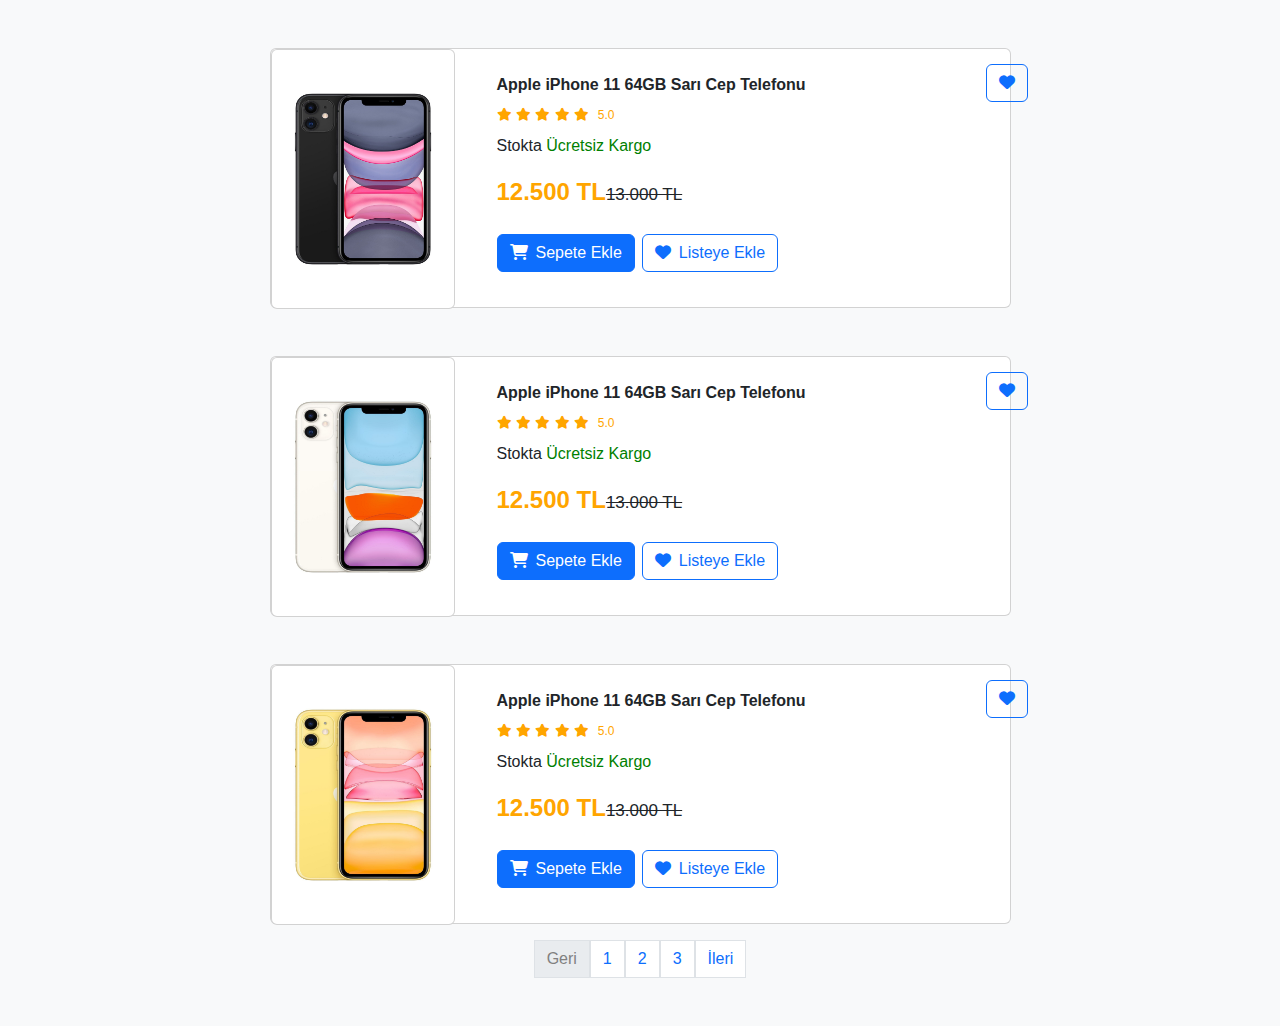
<file: boostrap proje/index.htm>
<!DOCTYPE html>
<html lang="en">
<head>
    <meta charset="UTF-8">
    <meta name="viewport" content="width=device-width, initial-scale=1.0">
    <title>Product-Card</title>

    <link rel="stylesheet" href="https://cdnjs.cloudflare.com/ajax/libs/font-awesome/6.7.2/css/all.min.css">
    <link rel="stylesheet" href="https://fonts.googleapis.com/css2?family=Roboto:wght@400;700&display=swap">


    <link href="https://cdn.jsdelivr.net/npm/bootstrap@5.3.3/dist/css/bootstrap.min.css" rel="stylesheet">
    <script src="https://cdn.jsdelivr.net/npm/bootstrap@5.3.3/dist/js/bootstrap.bundle.min.js"></script>
    <link rel="stylesheet" href="style.css">
</head>
<body class="bg-light" >
    <div class="container pt-5">
        <div class="col">
            <div class="row">
                <div class="card">
                    <div class="row ">
                        <div class="col col-4" id="col-image">
                            <div class="card col-md-4  align-items-center justify-content-center" id="card-image">
                                <a href="" id="image">
                                    <img class="img" src="images/1.jpeg" alt="">
                                </a>
                            </div>
                        </div>
                        <div class="col col-8 ">
                            <div class="card-body col-md-4 " id="card-content">
                              <h6 class="card-text">Apple iPhone 11 64GB Sarı Cep Telefonu</h6>
                              <div class="heart">
                                <a href="" class="btn btn-outline-primary">
                                    <i class="fa-solid fa-heart"></i>
                                </a>
                              </div>
                              <div class="rating">
                                <i class="fa-solid fa-star"></i>
                                <i class="fa-solid fa-star"></i>
                                <i class="fa-solid fa-star"></i>
                                <i class="fa-solid fa-star"></i>
                                <i class="fa-solid fa-star"></i>
                                <span class="p-1">5.0</span>
                               </div>
                               <div class="cargo pt-2">
                                  <p>Stokta <span>Ücretsiz Kargo</span></p>
                               </div>
                               <div class="price d-flex">
                                <p class="discount fs-4">12.500 TL </p>
                                <P class="undiscount">13.000 TL</P>
                               </div>
                               <div class="d-flex pt-2">
                                <a href="" class="btn btn-primary" style="margin-right: 7px;">
                                    <i class="fa-solid fa-cart-shopping" style="padding-right: 8px;"></i>Sepete Ekle
                                </a>
                                <a href="" class="btn btn-outline-primary">
                                    <i class="fa-solid fa-heart" style="padding-right: 8px;"></i>Listeye Ekle
                                </a>
                               </div>
                            </div>
                        </div>
                    </div>
                </div>
            </div>
            <div class="row mt-5">
                <div class="card">
                    <div class="row ">
                        <div class="col col-4" id="col-image">
                            <div class="card col-md-4  align-items-center justify-content-center" id="card-image">
                                <a href="" id="image">
                                    <img class="img" src="images/2.jpeg" alt="">
                                </a>
                            </div>
                        </div>
                        <div class="col col-8 ">
                            <div class="card-body col-md-4 " id="card-content">
                              <h6 class="card-text">Apple iPhone 11 64GB Sarı Cep Telefonu</h6>
                              <div class="heart">
                                <a href="" class="btn btn-outline-primary">
                                    <i class="fa-solid fa-heart"></i>
                                </a>
                              </div>
                              <div class="rating">
                                <i class="fa-solid fa-star"></i>
                                <i class="fa-solid fa-star"></i>
                                <i class="fa-solid fa-star"></i>
                                <i class="fa-solid fa-star"></i>
                                <i class="fa-solid fa-star"></i>
                                <span class="p-1">5.0</span>
                               </div>
                               <div class="cargo pt-2">
                                  <p>Stokta <span>Ücretsiz Kargo</span></p>
                               </div>
                               <div class="price d-flex">
                                <p class="discount fs-4">12.500 TL </p>
                                <P class="undiscount">13.000 TL</P>
                               </div>
                               <div class="d-flex pt-2">
                                <a href="" class="btn btn-primary" style="margin-right: 7px;">
                                    <i class="fa-solid fa-cart-shopping" style="padding-right: 8px;"></i>Sepete Ekle
                                </a>
                                <a href="" class="btn btn-outline-primary">
                                    <i class="fa-solid fa-heart" style="padding-right: 8px;"></i>Listeye Ekle
                                </a>
                               </div>
                            </div>
                        </div>
                    </div>
                </div>
            </div>
            <div class="row mt-5">
                <div class="card">
                    <div class="row ">
                        <div class="col col-4" id="col-image">
                            <div class="card col-md-4  align-items-center justify-content-center" id="card-image">
                                <a href="" id="image">
                                    <img class="img" src="images/3.jpeg" alt="">
                                </a>
                            </div>
                        </div>
                        <div class="col col-8 ">
                            <div class="card-body col-md-4 " id="card-content">
                              <h6 class="card-text">Apple iPhone 11 64GB Sarı Cep Telefonu</h6>
                              <div class="heart">
                                <a href="" class="btn btn-outline-primary">
                                    <i class="fa-solid fa-heart"></i>
                                </a>
                              </div>
                              <div class="rating">
                                <i class="fa-solid fa-star"></i>
                                <i class="fa-solid fa-star"></i>
                                <i class="fa-solid fa-star"></i>
                                <i class="fa-solid fa-star"></i>
                                <i class="fa-solid fa-star"></i>
                                <span class="p-1">5.0</span>
                               </div>
                               <div class="cargo pt-2">
                                  <p>Stokta <span>Ücretsiz Kargo</span></p>
                               </div>
                               <div class="price d-flex">
                                <p class="discount fs-4">12.500 TL </p>
                                <P class="undiscount">13.000 TL</P>
                               </div>
                               <div class="d-flex pt-2">
                                <a href="" class="btn btn-primary" style="margin-right: 7px;">
                                    <i class="fa-solid fa-cart-shopping" style="padding-right: 8px;"></i>Sepete Ekle
                                </a>
                                <a href="" class="btn btn-outline-primary">
                                    <i class="fa-solid fa-heart" style="padding-right: 8px;"></i>Listeye Ekle
                                </a>
                               </div>
                            </div>
                        </div>
                    </div>
                </div>
            </div>
            <nav class="mt-3 mb-5">
                <ul class="pagination justify-content-center ">
                    <li class="back disabled "><a href="" class="page-link">Geri</a></li>
                    <li>
                        <a class="page-link" href="">1</a>
                    </li>
                    <li>
                        <a class="page-link" href="">2</a>
                    </li>
                    <li>
                        <a class="page-link" href="">3</a>
                    </li>
                    <li>
                        <a class="page-link" href="">İleri</a>
                    </li>
                </ul>
                
            </nav>
        </div>
    </div>

</body>
</html>
</file>
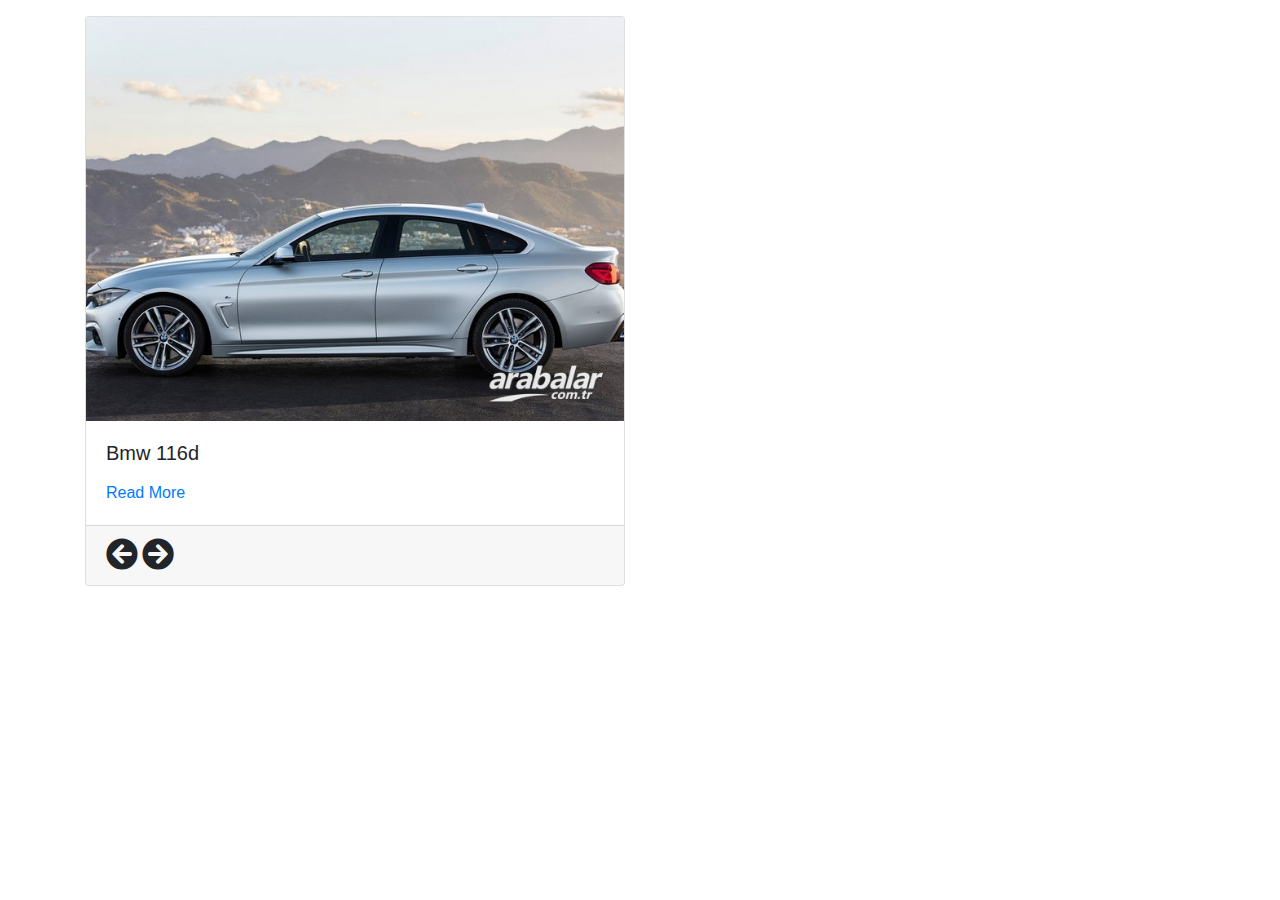
<file: Dom Projesi-Slider/index.html>
<!doctype html>
<html lang="en">
  <head>
    <!-- Required meta tags -->
    <meta charset="utf-8">
    <meta name="viewport" content="width=device-width, initial-scale=1, shrink-to-fit=no">

    <!-- Bootstrap CSS -->
    <link rel="stylesheet" href="https://stackpath.bootstrapcdn.com/bootstrap/4.1.3/css/bootstrap.min.css">
    <link rel="stylesheet" href="https://use.fontawesome.com/releases/v5.2.0/css/all.css">
    <style>
    
    .fas {

      cursor: pointer;
    }
    </style>
    <title>Slider</title>
  </head>
  <body>

    <div class="container mt-3">
        <div class="row">
            <div class="col-md-6">
                <div class="card">
                    <img class="card-img-top" src="img/bmw.jpg" alt="">
                    <div class="card-body">
                        <h5 class="card-title">Bmw 116d</h5>
                        <p class="card-text"></p>
                        <a class="card-link" href="#">Read More</a>
                     </div>
                     <div class="card-footer">
                            <i class="fas fa-arrow-circle-left fa-2x"></i>
                            <i class="fas fa-arrow-circle-right fa-2x"></i>
                     </div>
                </div>

            </div>
        </div>


    </div>


  
    <script src="https://code.jquery.com/jquery-3.3.1.slim.min.js"></script>
    <script src="https://cdnjs.cloudflare.com/ajax/libs/popper.js/1.14.3/umd/popper.min.js"></script>
    <script src="https://stackpath.bootstrapcdn.com/bootstrap/4.1.3/js/bootstrap.min.js"></script>


    <script src="script1.js"></script>
  </body>
</html>
</file>
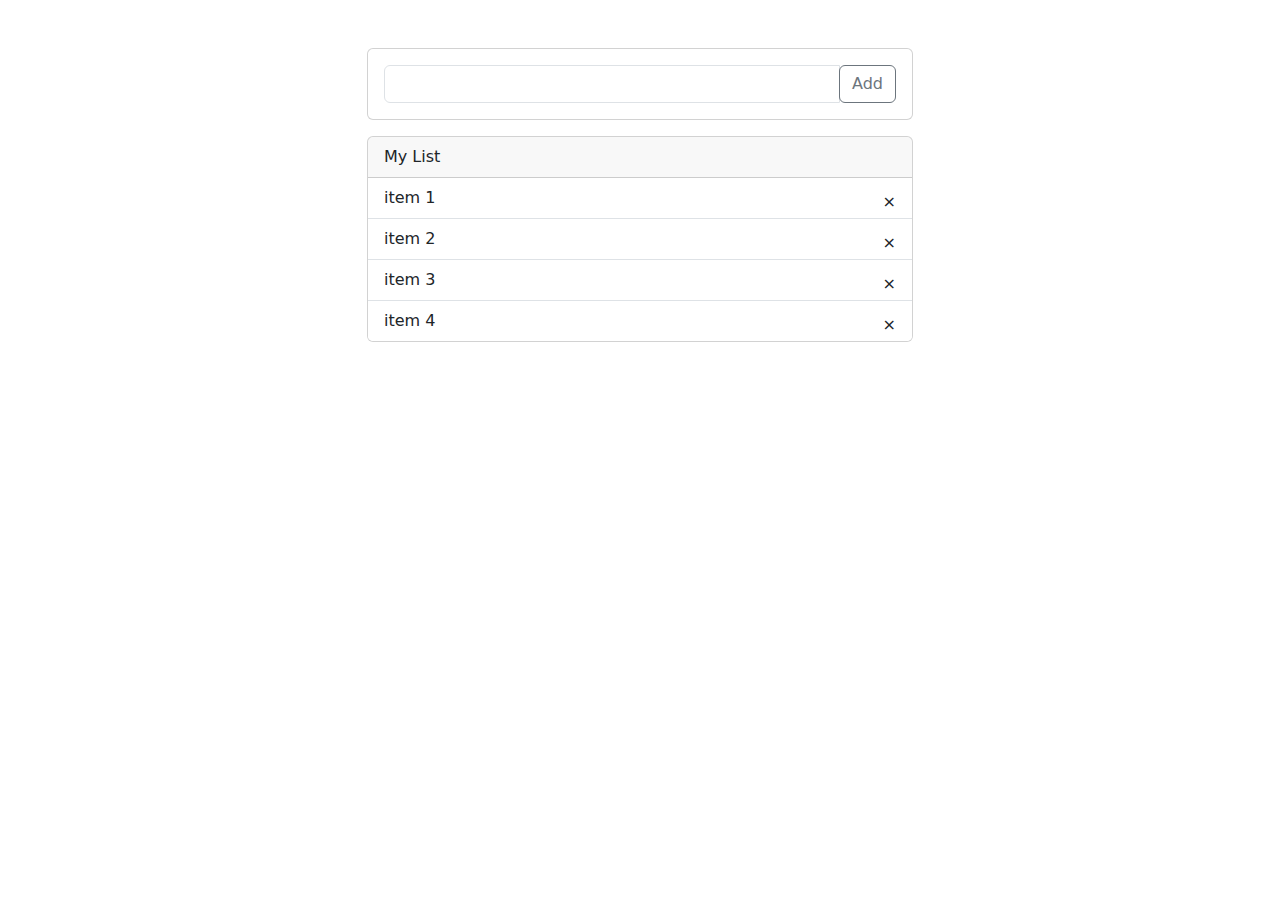
<file: Dom Projesi/index.html>
<!DOCTYPE html>
<html lang="en">
<head>
    <meta charset="UTF-8">
    <title>Todo App</title>
    <link rel="stylesheet" href=https://cdn.jsdelivr.net/npm/bootstrap@5.3.3/dist/css/bootstrap.min.css>
    <link rel="stylesheet" href="style.css">
    
</head>
<body>
    <div class="container">
        <div class="row justify-content-center">
            <div class="col-lg-6 col-md-8 mt-5">
                <div class="card">
                    <div class="card-body">
                        <div class="input-group">
                            <input type="text" id="txtItem"
                            class="form-control" title="title">
                            <div class="input-group-append">
                                <button class="btn btn-outline-secondary"
                                type="button" id="btnCreate">Add</button>
                            </div>
                        </div>
                    </div>
                </div>
                <div class="card mt-3">
                    <div class="card-header">My List
                        <button id="deleteAll" class="btn btn-danger btn-sm d-none"> <!-- d-none(display:none) ile ilk başta Delete All
                                                                                         yazısını görünmez yaptık çoklu seçme olunca görünmesini sağlayacaz-->
                            Delete All
                        </button>
                    </div>
                    <ul id="mylist" class="list-group list-group-flush">
                        
                    </ul>
               </div>
            </div>
        </div>
    </div>


<script src="script.js"></script>

</body>
</html>
</file>
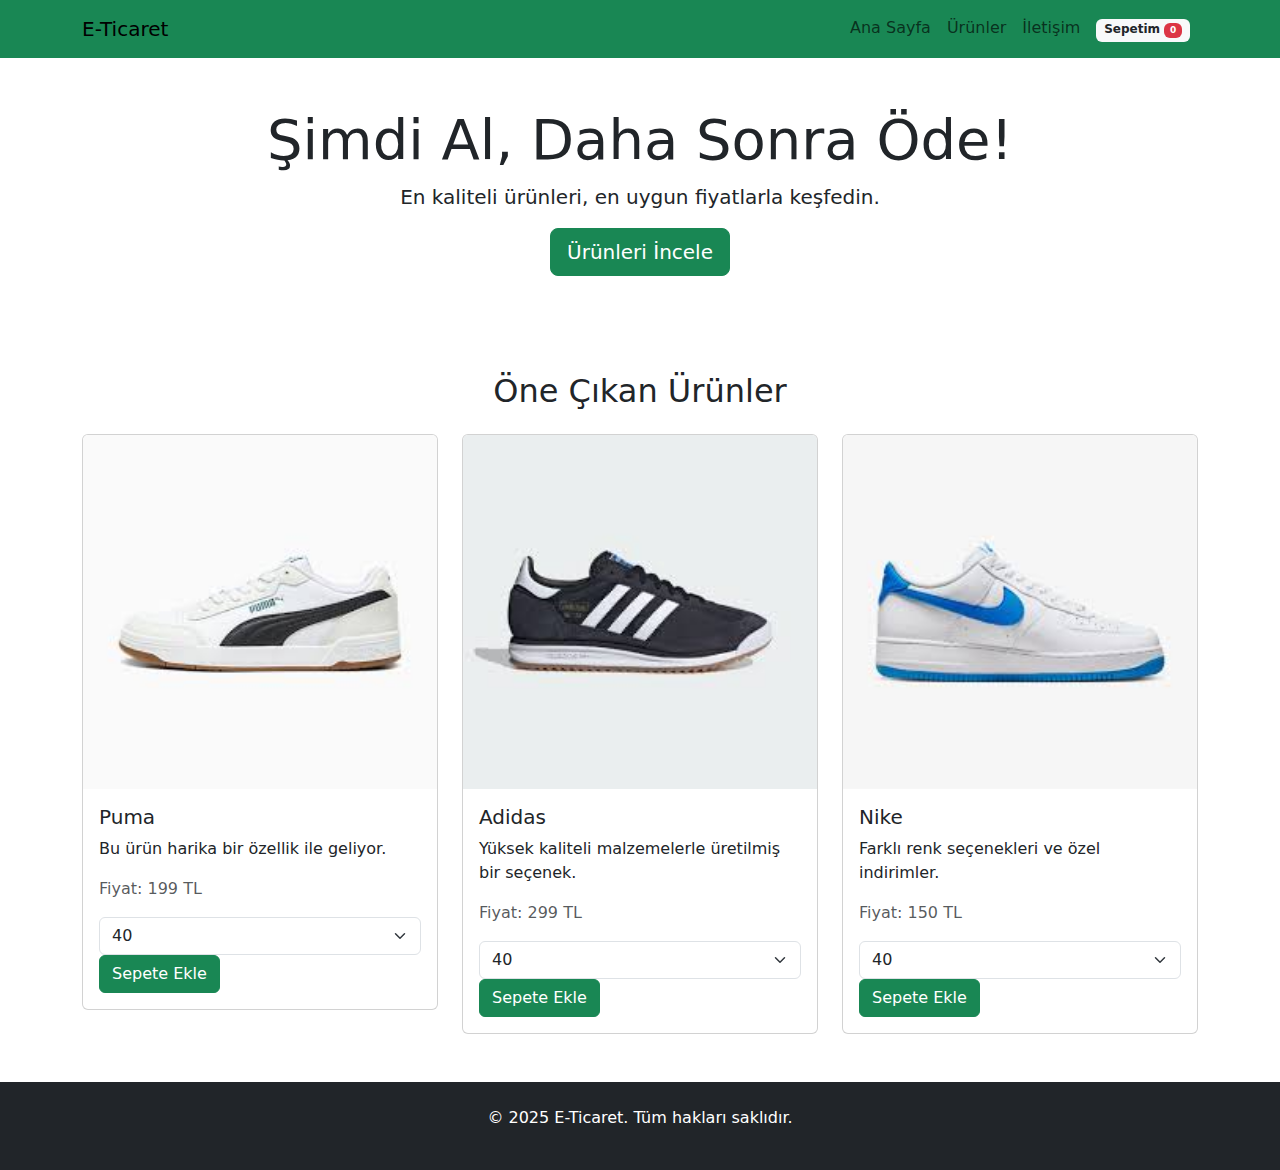
<file: E-Ticaret/index.html>
<!DOCTYPE html>
<html lang="tr">
<head>
  <meta charset="UTF-8">
  <meta name="viewport" content="width=device-width, initial-scale=1.0">
  <title>E-Ticaret Sitesi</title>
  <link href="https://cdn.jsdelivr.net/npm/bootstrap@5.3.0-alpha1/dist/css/bootstrap.min.css" rel="stylesheet">
  <link rel="stylesheet" href="https://cdnjs.cloudflare.com/ajax/libs/font-awesome/6.0.0-beta3/css/all.min.css">

  <link rel="stylesheet" href="style.css">
</head>
<body>

  <!-- Navbar (Gezinme Çubuğu) -->
  <!-- Navbar (Gezinme Çubuğu) -->
<nav class="navbar navbar-expand-lg navbar-light bg-success">
  <div class="container">
    <a class="navbar-brand" href="#">E-Ticaret</a>
    <button class="navbar-toggler" type="button" data-bs-toggle="collapse" data-bs-target="#navbarNav" aria-controls="navbarNav" aria-expanded="false" aria-label="Toggle navigation">
      <span class="navbar-toggler-icon"></span>
    </button>
    <div class="collapse navbar-collapse" id="navbarNav">
      <ul class="navbar-nav ms-auto">
        <li class="nav-item">
          <a class="nav-link" href="#">Ana Sayfa</a>
        </li>
        <li class="nav-item">
          <a class="nav-link" href="#">Ürünler</a>
        </li>
        <li class="nav-item">
          <a class="nav-link" href="#">İletişim</a>
        </li>
        <li class="nav-item">
          <a class="nav-link" href="#">
            <span class="badge bg-light text-dark">
              <i class="bi bi-cart-fill"></i> Sepetim
              <span id="count" class="badge bg-danger">0</span>
            </span>
          </a>
          <div id="cart-details" class="cart-details d-none">
            <div id="cart-items"></div>
          </div>
        </li>
      </ul>
      <!-- Sepet Detayları -->
    </div>
  </div>
</nav>

  <!-- Hero Section (Ana Görsel) -->
  <div class="hero-section  text-dark text-center py-5">
    <div class="container">
      <h1 class="display-4">Şimdi Al, Daha Sonra Öde!</h1>
      <p class="lead">En kaliteli ürünleri, en uygun fiyatlarla keşfedin.</p>
      <a href="#urunler" class="btn btn-success btn-lg">Ürünleri İncele</a>
    </div>
  </div>

  <!-- Ürünler Bölümü -->
  <div class="container my-5" id="urunler">
    <h2 class="text-center mb-4">Öne Çıkan Ürünler</h2>
    <div class="row">
      <div class="col-md-4">
        <div class="card">
          <img src="images/puma.jpg" class="card-img-top" alt="Ürün 1">
          <div class="card-body">
            <h5 class="card-title">Puma</h5>
            <p class="card-text">Bu ürün harika bir özellik ile geliyor.</p>
            <p class="text-muted">Fiyat: 199 TL</p>
            <select class="form-select" id="size1">
              <option value="40">40</option>
              <option value="41">41</option>
              <option value="42">42</option>
            </select>
            <button class="btn btn-success" onclick="addProduct('Puma', 199, 'size1')">Sepete Ekle</button>
          </div>
        </div>
      </div>
      <div class="col-md-4">
        <div class="card">
          <img src="images/adidas.jpg" class="card-img-top" alt="Ürün 2">
          <div class="card-body">
            <h5 class="card-title">Adidas</h5>
            <p class="card-text">Yüksek kaliteli malzemelerle üretilmiş bir seçenek.</p>
            <p class="text-muted">Fiyat: 299 TL</p>
            <select class="form-select" id="size2">
              <option value="40">40</option>
              <option value="41">41</option>
              <option value="42">42</option>
            </select>
            <button class="btn btn-success" onclick="addProduct('Adidas', 299, 'size2')">Sepete Ekle</button>
          </div>
        </div>
      </div>
      <div class="col-md-4">
        <div class="card">
          <img src="images/nike.jpg" class="card-img-top" alt="Ürün 3">
          <div class="card-body">
            <h5 class="card-title">Nike</h5>
            <p class="card-text">Farklı renk seçenekleri ve özel indirimler.</p>
            <p class="text-muted">Fiyat: 150 TL</p>
            <select class="form-select" id="size3">
              <option value="40">40</option>
              <option value="41">41</option>
              <option value="42">42</option>
            </select>
            <button class="btn btn-success" onclick="addProduct('Nike', 150, 'size3')">Sepete Ekle</button>
          </div>
        </div>
      </div>
    </div>
  </div>

  <!-- Sepet Görünümü -->
  <div class="container mt-5" id="cart" style="display: none;">
    <h4>Sepetiniz</h4>
    <div id="cartItems"></div>
  </div>

  <!-- Footer (Alt Kısım) -->
  <footer class="bg-dark text-white text-center py-4">
    <div class="container">
      <p>&copy; 2025 E-Ticaret. Tüm hakları saklıdır.</p>
    </div>
  </footer>

  <script src="https://cdn.jsdelivr.net/npm/bootstrap@5.3.0-alpha1/dist/js/bootstrap.bundle.min.js"></script>
  <script src="script.js"></script>

 
</body>
</html>
</file>
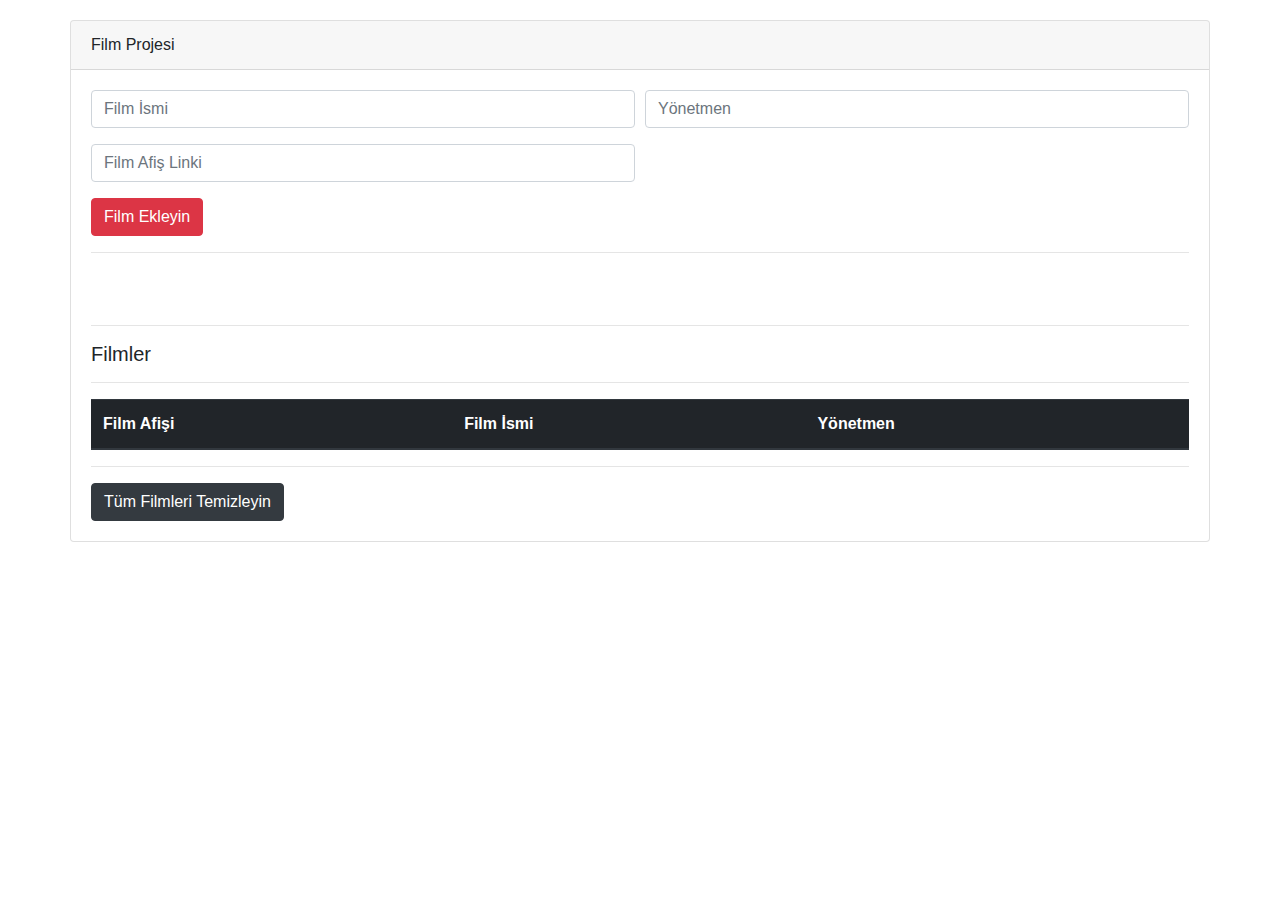
<file: Film Projesi Prototype/index.html>
<!DOCTYPE html>
<html lang="en">
<head>
    <meta charset="UTF-8">
    <meta name="viewport" content="width=device-width, initial-scale=1.0">
    <meta http-equiv="X-UA-Compatible" content="ie=edge">
    <link rel="stylesheet" href="https://stackpath.bootstrapcdn.com/font-awesome/4.7.0/css/font-awesome.min.css">
    <link rel="stylesheet" href="https://maxcdn.bootstrapcdn.com/bootstrap/4.0.0/css/bootstrap.min.css" integrity="sha384-Gn5384xqQ1aoWXA+058RXPxPg6fy4IWvTNh0E263XmFcJlSAwiGgFAW/dAiS6JXm" crossorigin="anonymous">

    <title>Film Project</title>
</head>
<body>
        <div class="container" style ="margin-top:20px;">
                                     
                <div class="card row">
                    <div class="card-header">Film Projesi</div>
                    <div class="card-body">
                            <form id = "film-form" name="form">
                                <div class="form-row">
                                    <div class="form-group col-md-6">
                                        <input class="form-control" type="text" name="title" id = "title" placeholder="Film İsmi">
                                    </div>
                                    <div class="form-group col-md-6">
                                            <input class="form-control" type="text" name="director" id = "director" placeholder="Yönetmen">
                                    </div>
                                    <div class="form-group col-md-6">
                                            <input class="form-control" type="text" name="url" id = "url" placeholder="Film Afiş Linki">
                                    </div>
                                </div>
                                <button type="submit" class="btn btn-danger">Film Ekleyin</button>
                            </form>
                            <hr>
                            

                        
                     </div>
                 
                     <div class="card-body">
                            <hr>
                            <h5 class="card-title" id = "films-title">Filmler</h5>
        
                            <hr>
                            <table class="table table-dark">
                                    <thead>
                                      <tr>
                                        <th scope="col">Film Afişi</th>
                                        <th scope="col">Film İsmi</th>
                                        <th scope="col">Yönetmen</th>
                                        
                                      </tr>
                                    </thead>
                                    <tbody id = "films">
                                        <!-- <tr>
                                            <td><img src="" class="img-fluid img-thumbnail"></td>
                                            <td></td>
                                            <td></td>
                                            <td><a href="#" id = "delete-film" class = "btn btn-danger">Filmi Sil</a></td>
                                          </tr> -->
                                          <!-- <tr>
                                            <td><img src="" class="img-fluid img-thumbnail"></td>
                                            <td></td>
                                            <td></td>
                                            <td><a href="#" id = "delete-film" class = "btn btn-danger">Filmi Sil</a></td>
                                          </tr> -->
                                    </tbody>
                                  </table>
                            <hr>  
                            <a id = "clear-films" class="btn btn-dark" href="#">Tüm Filmleri Temizleyin</a>               
                        </div>
                      </div>
                
            </div>
            <script src="https://code.jquery.com/jquery-3.2.1.slim.min.js" integrity="sha384-KJ3o2DKtIkvYIK3UENzmM7KCkRr/rE9/Qpg6aAZGJwFDMVNA/GpGFF93hXpG5KkN" crossorigin="anonymous"></script>
            <script src="https://cdnjs.cloudflare.com/ajax/libs/popper.js/1.12.9/umd/popper.min.js" integrity="sha384-ApNbgh9B+Y1QKtv3Rn7W3mgPxhU9K/ScQsAP7hUibX39j7fakFPskvXusvfa0b4Q" crossorigin="anonymous"></script>
            <script src="https://maxcdn.bootstrapcdn.com/bootstrap/4.0.0/js/bootstrap.min.js" integrity="sha384-JZR6Spejh4U02d8jOt6vLEHfe/JQGiRRSQQxSfFWpi1MquVdAyjUar5+76PVCmYl" crossorigin="anonymous"></script>
            
            <script src="ui.js"></script>
            <script src="storage.js"></script>
            <script src= "film.js"></script>

            <script src="project.js"></script>

</body>
</html>
</file>
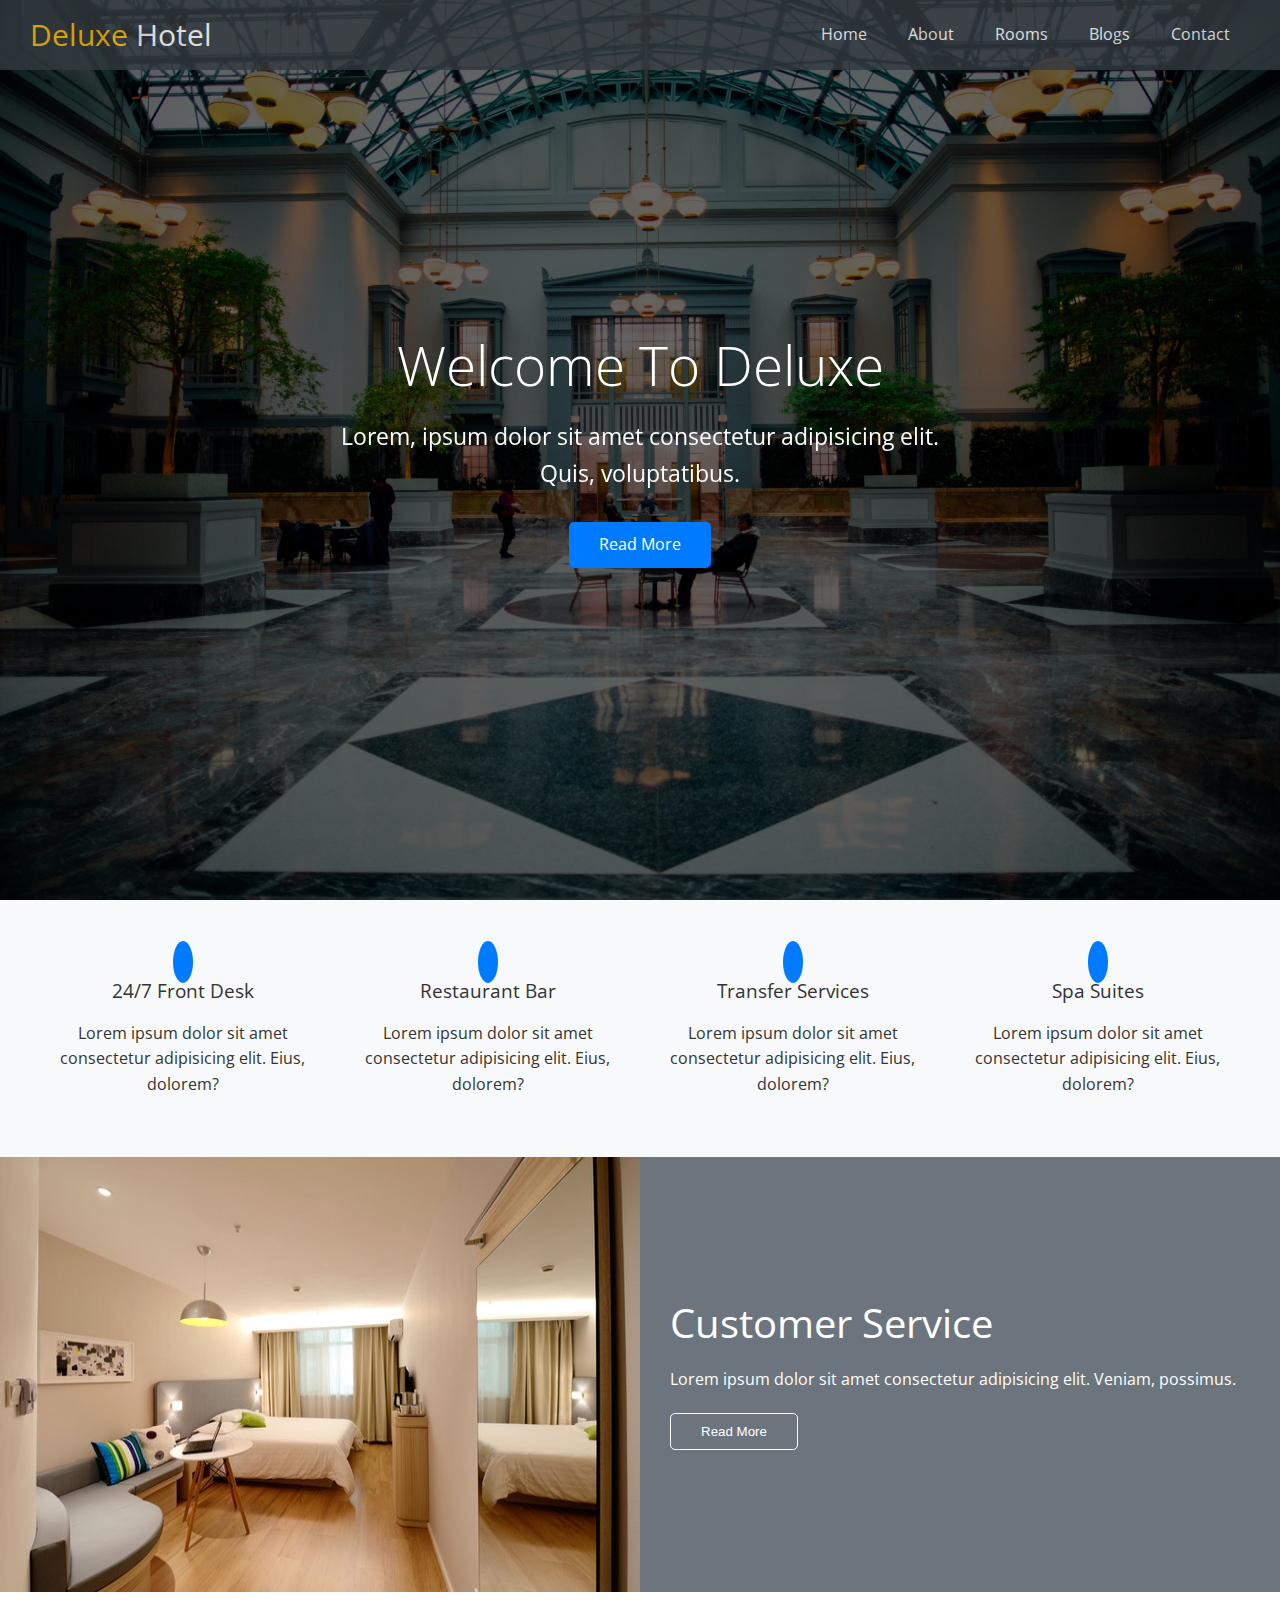
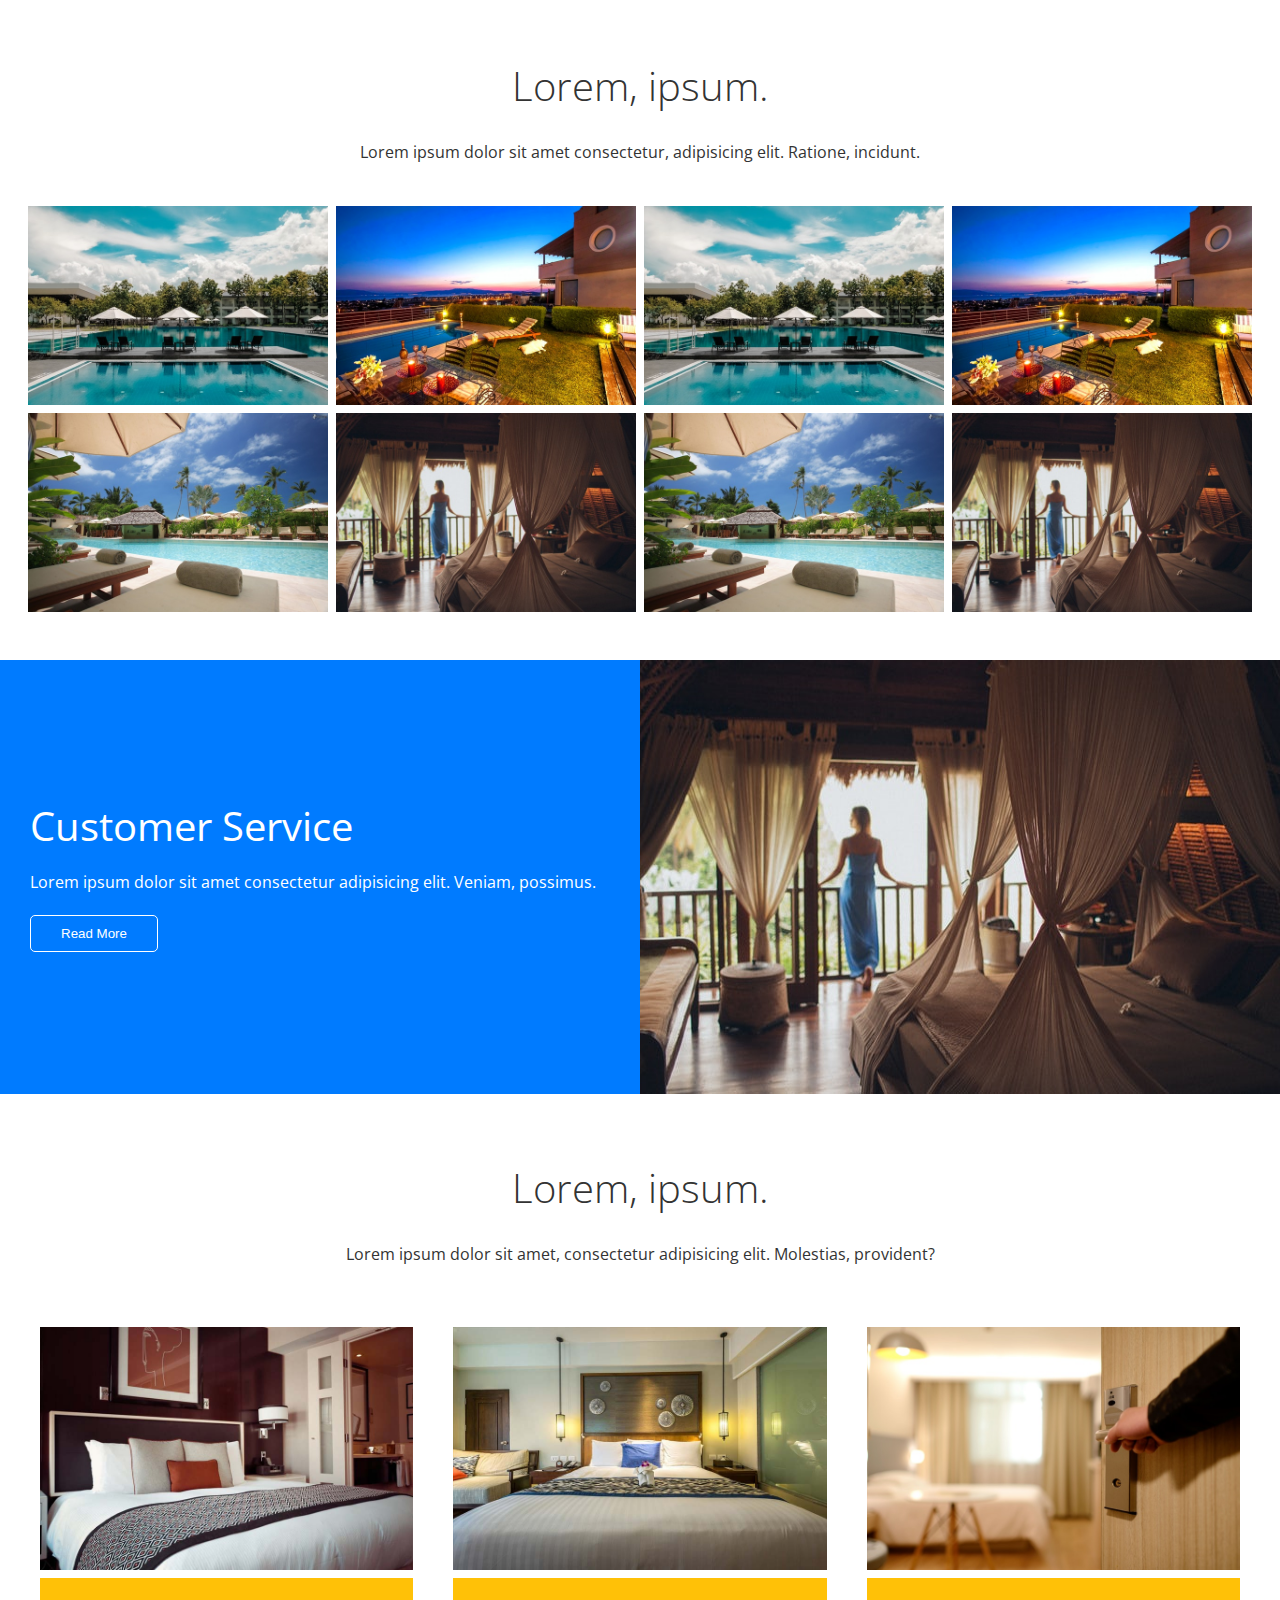
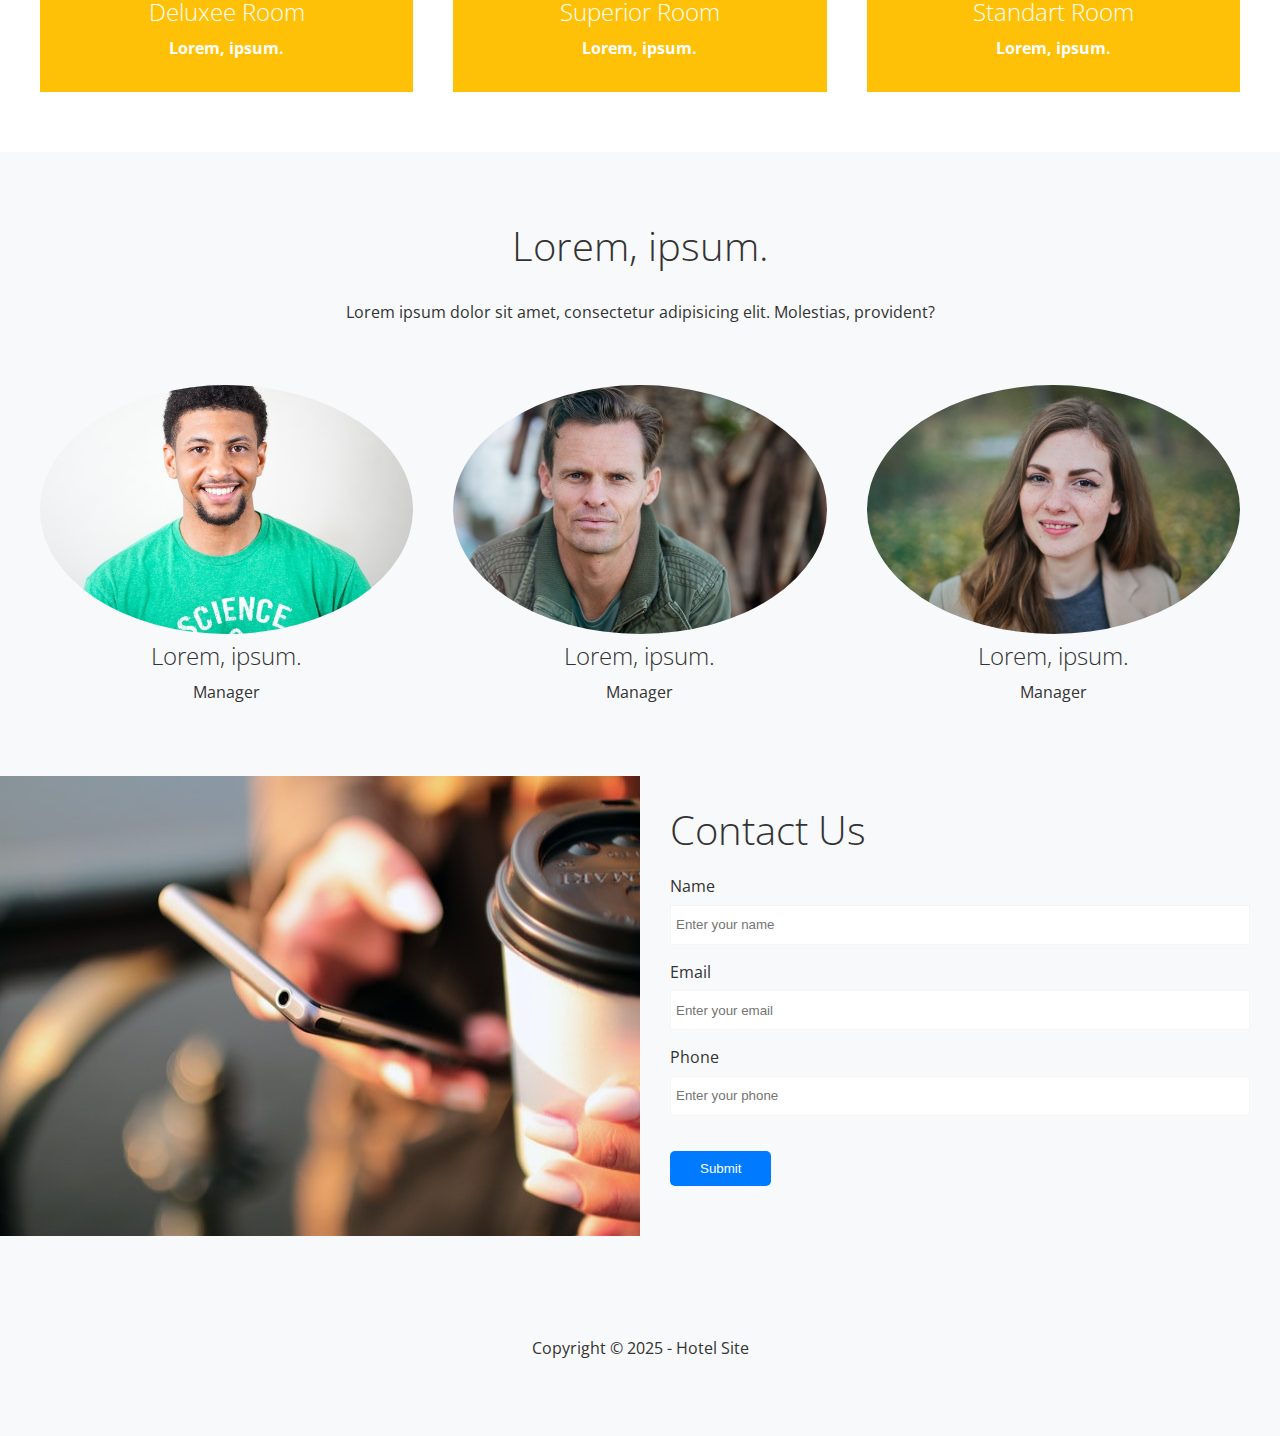
<file: Hotel-Site/index.html>
<!DOCTYPE html>
<html lang="tr">
<head>
    <meta charset="UTF-8">
    <meta http-equiv="X-UA-Compatible" content="IE=edge">
    <meta name="viewport" content="width=device-width, initial-scale=1.0">
    <link rel="stylesheet" href="https://cdnjs.cloudflare.com/ajax/libs/font-awesome/5.13.0/css/all.min.css" integrity="sha512-L7MWcK7FNPcwNqnLdZq86lTHYLdQqZaz5YcAgE+5cnGmlw8JT03QB2+oxL100UeB6RlzZLUxCGSS4/++mNZdxw==" crossorigin="anonymous" referrerpolicy="no-referrer" />
    <link rel="stylesheet" href="css/utils.css">
    <link rel="stylesheet" href="css/style.css">
    <title>Document</title>
</head>
<body>
    <header id="home" class="main-header">
        <div class="navbar">
            <h1 class="brand">
                <i class="fas fa-hotel"></i>
                <span>Deluxe</span> Hotel
            </h1>
            <nav>
                <ul>
                    <li><a href="#home">Home</a></li>
                    <li><a href="#about">About</a></li>
                    <li><a href="#rooms">Rooms</a></li>
                    <li><a href="blogs.html">Blogs</a></li>
                    <li><a href="#contact">Contact</a></li>
                </ul>
            </nav>
        </div>

        <div class="content">
            <h1>Welcome To Deluxe</h1>
            <p>Lorem, ipsum dolor sit amet consectetur adipisicing elit. Quis, voluptatibus.</p>
            <a href="" class="btn btn-primary">
                <i class="fas fa-chevron-right"></i>
                Read More</a>
        </div>
    </header>

    <main>
        <!-- services -->
        <section id="services" class="icons bg-light">
            <div class="flex-items">
                <div>
                    <i class="fas fa-concierge-bell fa-3x"></i>
                    <div>
                        <h3>24/7 Front Desk</h3>
                        <p>
                            Lorem ipsum dolor sit amet consectetur adipisicing elit. Eius, dolorem?
                        </p>
                    </div>
                </div>
                <div>
                    <i class="fas fa-utensils fa-3x"></i>
                    <div>
                        <h3>Restaurant Bar</h3>
                        <p>
                            Lorem ipsum dolor sit amet consectetur adipisicing elit. Eius, dolorem?
                        </p>
                    </div>
                </div>
                <div>
                    <i class="fas fa-bus fa-3x"></i>
                    <div>
                        <h3>Transfer Services</h3>
                        <p>
                            Lorem ipsum dolor sit amet consectetur adipisicing elit. Eius, dolorem?
                        </p>
                    </div>
                </div>
                <div>
                    <i class="fas fa-spa fa-3x"></i>
                    <div>
                        <h3>Spa Suites</h3>
                        <p>
                            Lorem ipsum dolor sit amet consectetur adipisicing elit. Eius, dolorem?
                        </p>
                    </div>
                </div>
            </div>
        </section>

        <!-- about -->
        <section id="about" class="about flex-columns">
            <div class="row">
                <div class="column">
                    <div class="column-1">
                        <img src="img/about1.jpeg" alt="">
                    </div>
                </div>
                <div class="column">
                    <div class="column-2 bg-secondary">
                        <h2>Customer Service</h2>
                        <p>Lorem ipsum dolor sit amet consectetur adipisicing elit. Veniam, possimus.</p>
                        <button class="btn btn-outline">Read More</button>
                    </div>
                </div>
            </div>
        </section>

        <!-- gallery -->
        <section id="gallery" class="gallery flex-grid section-padding">
            <header class="section-header">
                <h2>Lorem, ipsum.</h2>
                <p>Lorem ipsum dolor sit amet consectetur, adipisicing elit. Ratione, incidunt.</p>
            </header>
            <div class="row">
                <div class="column">
                    <img src="img/1.jpeg" alt="">
                    <img src="img/2.jpeg" alt="">
                </div>
                <div class="column">
                    <img src="img/3.jpeg" alt="">
                    <img src="img/4.jpeg" alt="">
                </div>
                <div class="column">
                    <img src="img/1.jpeg" alt="">
                    <img src="img/2.jpeg" alt="">
                </div>
                <div class="column">
                    <img src="img/3.jpeg" alt="">
                    <img src="img/4.jpeg" alt="">
                </div>
            </div>
        </section>

        <!-- about -->
        <section class="about flex-columns flex-reverse">
            <div class="row">
                <div class="column">
                    <div class="column-1">
                        <img src="img/about2.jpeg" alt="">
                    </div>
                </div>
                <div class="column">
                    <div class="column-2 bg-primary">
                        <h2>Customer Service</h2>
                        <p>Lorem ipsum dolor sit amet consectetur adipisicing elit. Veniam, possimus.</p>
                        <button class="btn btn-outline">Read More</button>
                    </div>
                </div>
            </div>
        </section>

        <!-- rooms -->
        <section id="rooms" class="rooms section-padding">
            <header class="section-header">
                <h2>Lorem, ipsum.</h2>
                <p>Lorem ipsum dolor sit amet, consectetur adipisicing elit. Molestias, provident?</p>
            </header>
            <div class="flex-items">
                <div class="card">
                    <img src="img/room1.jpeg" alt="">
                    <div class="card-body bg-warning">
                        <h2>Deluxee Room</h2>
                        <p>Lorem, ipsum.</p>
                    </div>
                </div>
                <div class="card">
                    <img src="img/room2.jpeg" alt="">
                    <div class="card-body bg-warning">
                        <h2>Superior Room</h2>
                        <p>Lorem, ipsum.</p>
                    </div>
                </div>
                <div class="card">
                    <img src="img/room3.jpeg" alt="">
                    <div class="card-body bg-warning">
                        <h2>Standart Room</h2>
                        <p>Lorem, ipsum.</p>
                    </div>
                </div>
            </div>
        </section>

        <!-- teams -->
        <section id="teams" class="teams section-padding bg-light">
            <header class="section-header">
                <h2>Lorem, ipsum.</h2>
                <p>Lorem ipsum dolor sit amet, consectetur adipisicing elit. Molestias, provident?</p>
            </header>

            <div class="flex-items">
                <div>
                    <img src="img/p1.jpeg" alt="">
                    <h2>Lorem, ipsum.</h2>
                    <p>Manager</p>
                </div>
                <div>
                    <img src="img/p2.jpeg" alt="">
                    <h2>Lorem, ipsum.</h2>
                    <p>Manager</p>
                </div>
                <div>
                    <img src="img/p3.jpeg" alt="">
                    <h2>Lorem, ipsum.</h2>
                    <p>Manager</p>
                </div>
            </div>
        </section>

        <!-- contact -->
        <section id="contact" class="contact flex-columns">
            <div class="row">
                <div class="column">
                    <div class="column-1">
                        <img src="img/contact.jpeg" alt="">
                    </div>
                </div>
                <div class="column">
                    <div class="column-2 bg-light">
                       <h2>Contact Us</h2>
                       <form action="" class="contact-form">
                            <div class="form-control">
                                <label for="name">Name</label>
                                <input type="text" id="name" placeholder="Enter your name">
                            </div>
                            <div class="form-control">
                                <label for="name">Email</label>
                                <input type="email" id="email" placeholder="Enter your email">
                            </div>
                            <div class="form-control">
                                <label for="name">Phone</label>
                                <input type="text" id="phone" placeholder="Enter your phone">
                            </div>
                            <button type="submit" class="btn btn-primary">Submit</button>
                        </form>
                    </div>
                </div>
            </div>
        </section>
    </main>

    <footer class="footer bg-light">
        <div class="social">
            <a href="#"><i class="fab fa-facebook fa-2x"></i></a>
            <a href="#"><i class="fab fa-twitter fa-2x"></i></a>
            <a href="#"><i class="fab fa-youtube fa-2x"></i></a>
            <a href="#"><i class="fab fa-linkedin fa-2x"></i></a>
        </div>
        <p>Copyright &copy 2025 - Hotel Site</p>
    </footer>
</body>
</html>
</file>
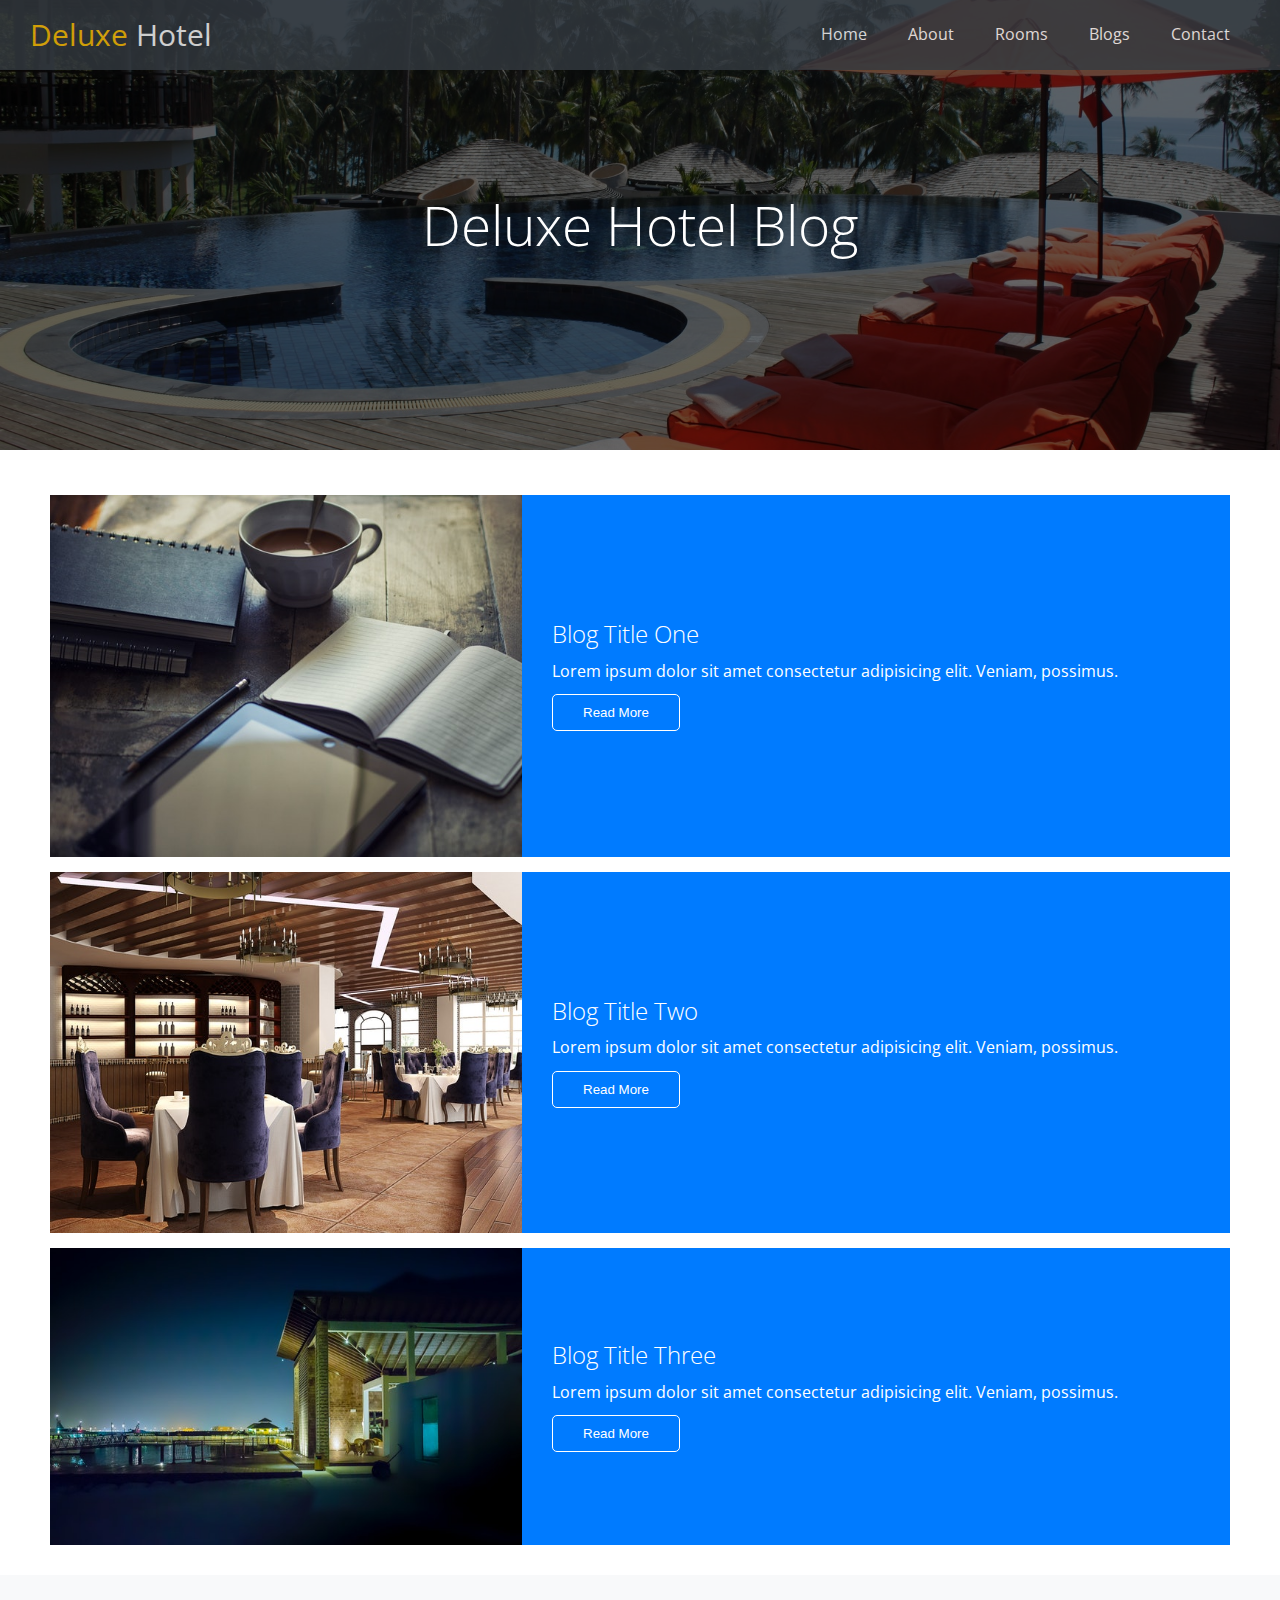
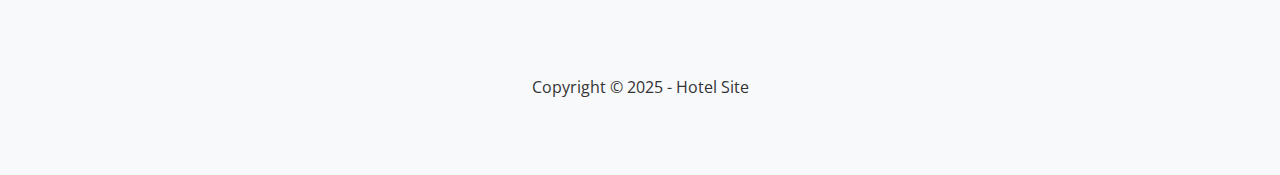
<file: Hotel-Site/blogs.html>
<!DOCTYPE html>
<html lang="tr">
<head>
    <meta charset="UTF-8">
    <meta http-equiv="X-UA-Compatible" content="IE=edge">
    <meta name="viewport" content="width=device-width, initial-scale=1.0">
    <link rel="stylesheet" href="https://cdnjs.cloudflare.com/ajax/libs/font-awesome/5.13.0/css/all.min.css" integrity="sha512-L7MWcK7FNPcwNqnLdZq86lTHYLdQqZaz5YcAgE+5cnGmlw8JT03QB2+oxL100UeB6RlzZLUxCGSS4/++mNZdxw==" crossorigin="anonymous" referrerpolicy="no-referrer" />
    <link rel="stylesheet" href="css/utils.css">
    <link rel="stylesheet" href="css/style.css">
    <title>Document</title>
</head>
<body>
    <header id="home" class="main-header blog">
        <div class="navbar">
            <h1 class="brand">
                <i class="fas fa-hotel"></i>
                <span>Deluxe</span> Hotel
            </h1>
            <nav>
                <ul>
                    <li><a href="index.html">Home</a></li>
                    <li><a href="index.htm#about">About</a></li>
                    <li><a href="index.html#rooms">Rooms</a></li>
                    <li><a href="blogs.html">Blogs</a></li>
                    <li><a href="index.html#contact">Contact</a></li>
                </ul>
            </nav>
        </div>

        <div class="content">
            <h1>Deluxe  Hotel Blog</h1>
   
        </div>
    </header>

    <main>
    
        <!-- article -->
        <section class="articles">
        <article class="article flex-columns">
            <div class="row">
                <div class="column">
                    <div class="column-1">
                        <img src="img/blog-1.jpeg" alt="">
                    </div>
                </div>
                <div class="column">
                    <div class="column-2 bg-primary">
                        <h2>Blog Title One</h2>
                        <p>Lorem ipsum dolor sit amet consectetur adipisicing elit. Veniam, possimus.</p>
                        <button class="btn btn-outline">Read More</button>
                    </div>
                </div>
            </div>
        </article>
        <article class="article flex-columns">
            <div class="row">
                <div class="column">
                    <div class="column-1">
                        <img src="img/blog-2.jpeg" alt="">
                    </div>
                </div>
                <div class="column">
                    <div class="column-2 bg-primary">
                        <h2>Blog Title Two</h2>
                        <p>Lorem ipsum dolor sit amet consectetur adipisicing elit. Veniam, possimus.</p>
                        <button class="btn btn-outline">Read More</button>
                    </div>
                </div>
            </div>
        </article>
        <article class="article flex-columns ">
            <div class="row">
                <div class="column">
                    <div class="column-1">
                        <img src="img/blog-3.jpeg" alt="">
                    </div>
                </div>
                <div class="column">
                    <div class="column-2 bg-primary">
                        <h2>Blog Title Three</h2>
                        <p>Lorem ipsum dolor sit amet consectetur adipisicing elit. Veniam, possimus.</p>
                        <button class="btn btn-outline">Read More</button>
                    </div>
                </div>
            </div>
        </article>
        </section>

    </main>

    <footer class="footer bg-light">
        <div class="social">
            <a href="#"><i class="fab fa-facebook fa-2x"></i></a>
            <a href="#"><i class="fab fa-twitter fa-2x"></i></a>
            <a href="#"><i class="fab fa-youtube fa-2x"></i></a>
            <a href="#"><i class="fab fa-linkedin fa-2x"></i></a>
        </div>
        <p>Copyright &copy 2025 - Hotel Site</p>
    </footer>
</body>
</html>
</file>
<file: boostrap proje/style.css>
body {
    font-family: 'Open Sans', sans-serif;
}

.img {
    height: 220px;
    width: 160px;

}
.card {
    width: 65%;
    height: 260px;
    margin-right: auto;
    margin-left: auto;
    background-color: white;
    position: relative;
    

}
.heart {
    position: absolute;
    right: 0;
    top: 0;
    margin-top: 5px;
    margin-right: 7px;
}
 #card-image {
    position: absolute;
    top: 0;
    left: 0;
    bottom: 0;
    width: 25%;

}
#card-content {
    width: 75%;
    position: absolute;
    left: 210px;
    top: 10px;
    
}
.card-text {
    font-weight: bold;
}
.rating i{
    color: orange;
    font-size: 13px;
}
.rating span {
    font-size: 12px;
    color: orange;
}
.cargo p {
    font-weight: lighter;
}
.cargo span {
    color: green;
    
}
.discount {
    color: orange;
    font-weight: bold;
}
.price .undiscount {
    font-size: 17px;
    padding-top: 8px;
    text-decoration: line-through;
}
.pagination a {
    text-decoration: none;
    
}
.pagination .back a {
    color: gray;
}
.pagination li {
    list-style: none;

}
</file>
<file: Dom Projesi/style.css>
ul li.checked {
    background:#888;
    color:#fff;
    text-decoration: line-through;
}
.close {
    position: absolute;
    right:0;
    top:0;
    padding: 12px 16px 12px 16px;

}
#deleteAll {
    position:absolute;
    right:5px;
    top:10px;
    
}
</file>
<file: E-Ticaret/style.css>
.nav-item .nav-link:hover{

    color: white;
    


}
</file>
<file: Hotel-Site/css/utils.css>
/* 
    #007bff
    #6c757d
    #28a745
    #dc3545
    #ffc107
    #17a2b8
    #343a40
    #f8f9fa
*/

:root {
    --white: #fff;
    --primary: #007bff;
    --secondary: #6c757d;
    --success: #28a745;
    --danger: #dc3545;
    --warning: #ffc107;
    --info: #17a2b8;
    --dark: #343a40;
    --light: #f8f9fa;
}

/* text color */
.text-primary { color: var(--primary); }
.text-secondary { color: var(--secondary); }
.text-success { color: var(--success); }
.text-danger { color: var(--danger); }
.text-warning { color: var(--warning); }
.text-info { color: var(--info); }
.text-dark { color: var(--dark); }
.text-light { color: var(--light); }

/* bg-colors */
.bg-primary { background-color: var(--primary); }
.bg-secondary { background-color: var(--secondary); }
.bg-success { background-color: var(--success); }
.bg-danger { background-color: var(--danger); }
.bg-warning { background-color: var(--warning); }
.bg-info { background-color: var(--info); }
.bg-dark { background-color: var(--dark); }
.bg-light { background-color: var(--light); }

/* buttons */
.btn {
    cursor: pointer;
    display: inline-block;
    padding: 10px 30px;
    border: none;
    border-radius: 5px;
}

.btn:hover {
    opacity: 0.9;
}

.btn-primary {
    color: var(--white);
    background-color: var(--primary);
}

.btn-secondary {
    color: var(--white);
    background-color: var(--secondary);
}

.btn-success {
    color: var(--white);
    background-color: var(--success);
}


.btn-danger {
    color: var(--white);
    background-color: var(--danger);
}

.btn-warning {
    color: var(--white);
    background-color: var(--warning);
}

.btn-dark {
    color: var(--white);
    background-color: var(--dark);
}

.btn-outline {
    background: transparent;
    border: 1px solid var(--white);
    color: var(--white);
}

.btn-outline-primary {
    background: transparent;
    border: 1px solid var(--primary);
    color: var(--dark);
}

.btn-outline-primary:hover {
    background-color: var(--primary);
    border: 1px solid var(--primary);
    color: var(--white);
}

/* flex items */
.flex-items {
    display: flex;
    justify-content: center;
    text-align: center;
    height: 100%;
}

.flex-items > div {
    padding: 20px;
    flex-basis: 100%;
}
.btn-danger {
    color: var(--white);
    background-color: var(--danger);
}

.btn-warning {
    color: var(--white);
    background-color: var(--warning);
}

.btn-dark {
    color: var(--white);
    background-color: var(--dark);
}

.btn-outline {
    background: transparent;
    border: 1px solid var(--white);
    color: var(--white);
}

.btn-outline-primary {
    background: transparent;
    border: 1px solid var(--primary);
    color: var(--dark);
}

.btn-outline-primary:hover {
    background-color: var(--primary);
    border: 1px solid var(--primary);
    color: var(--white);
}

/* flex items */
.flex-items {
    display: flex;
    justify-content: center;
    text-align: center;
    height: 100%;
}

.flex-items > div {
    padding: 20px;
    flex-basis: 100%;
}
.btn-danger {
    color: var(--white);
    background-color: var(--danger);
}

.btn-warning {
    color: var(--white);
    background-color: var(--warning);
}

.btn-dark {
    color: var(--white);
    background-color: var(--dark);
}

.btn-outline {
    background: transparent;
    border: 1px solid var(--white);
    color: var(--white);
}

.btn-outline-primary {
    background: transparent;
    border: 1px solid var(--primary);
    color: var(--dark);
}

.btn-outline-primary:hover {
    background-color: var(--primary);
    border: 1px solid var(--primary);
    color: var(--white);
}

/* flex items */
.flex-items {
    display: flex;
    justify-content: center;
    text-align: center;
    height: 100%;
}

.flex-items > div {
    padding: 20px;
    flex-basis: 100%;
}

/* flex columns */
.flex-columns.flex-reverse .row {
    flex-direction: row-reverse;
}
.flex-columns .row {
    display: flex;
    flex-direction: row;
    flex-wrap: wrap;
    width: 100%;
}

.flex-columns .column {
    flex: 1;
}

.flex-columns.article .column:nth-child(odd) {
    flex: 2;
}

.flex-columns.article .column:nth-child(even) { 
    flex: 3;
}

.flex-columns .column .column-1,
.flex-columns .column .column-2 {
    height: 100%;
}

.flex-columns .column-2 {
    display: flex;
    flex-direction: column;
    align-items: flex-start;
    justify-content: center;
    padding: 3rem;
}

.flex-columns img {
    width: 100%;
    height: 100%;
}


/* flex grid */
.flex-grid .row {
    display: flex;
    flex-wrap: wrap;
    padding: 0 .4rem;
}

.flex-grid .column {
    flex: 25%;
    padding: 0 .4rem;
}

/* section */
.section-header {
    display: flex;
    flex-direction: column;
    align-items: center;
    justify-content: center;
    text-align: center;
    padding: 3rem;
}

.section-header h2 {
    font-size: 4rem;
    margin: 2rem 0;
}

.section-padding {
    padding: 2rem 2rem 4rem;
}

@media(max-width: 768px) {

    .flex-items {
        flex-direction: column;
    }

    .flex-items > div {
        padding: 10px;
    }

    .flex-columns .column {
        flex: 100% !important;
    }

    .flex-grid .column {
        flex: 50%;
    }

}
</file>
<file: Hotel-Site/css/style.css>
@import url('https://fonts.googleapis.com/css2?family=Open+Sans:wght@300;400;700&display=swap');

* {
    box-sizing: border-box;
    padding: 0;
    margin: 0;    
}

html {
    font-size: 10px;
    scroll-behavior: smooth;
}

body {
    font-family: 'Open Sans', sans-serif;
    font-size: 1.6rem;
    background: #fff;
    color: #333;
    line-height: 1.6;
}

ul {
    list-style: none;
}

a {
    color: #333;
    text-decoration: none;
}

h1,h2 {
    font-weight: 300;
    line-height: 1.2;
}

p {
    margin: 1rem 0;
}

img {
    width: 100%;
}

.text-center {
    text-align: center;
}

/* navbar */
.navbar {
    display: flex;
    align-items: center;
    justify-content: space-between;
    background-color: var(--dark);
    opacity: 0.8;
    color: #fff;
    position: fixed;
    top: 0;
    width: 100%;
    height: 70px;
    padding: 0 3rem;
}

.navbar a {
    color: #fff;
    padding: 1rem 2rem;
    margin: 0 .5px;
}

.navbar a:hover {
    border-bottom: 2px solid var(--warning);
}

.navbar ul {
    display: flex;
}

.navbar .brand {
    font-weight: 400;
}

.navbar h1 {
    font-size: 3rem;
}

.navbar span {
    color: var(--warning);
}

/* header */

.main-header {
    background-image: url('../img/bg-1.jpeg');
    background-repeat: no-repeat;
    background-size: cover;
    background-position: center;
    height: 100vh;
    color: #fff;
    position: relative;
}

.main-header.blog {
    background-image: url('../img/bg-2.jpeg');
    height: 50vh;
}

.main-header .content {
    display: flex;
    flex-direction: column;
    align-items: center;
    justify-content: center;
    text-align: center;
    height: 100%;
}

.main-header::before {
    content: '';
    position: absolute;
    top: 0;
    left: 0;
    width: 100%;
    height: 100%;
    background: rgba(0, 0, 0, 0.6)
}

.main-header * {
    z-index: 5;
}

.main-header .content h1 {
    font-size: 5.5rem;
}

.main-header .content p {
    font-size: 2.3rem;
    max-width: 60rem;
    margin: 2rem 0 3rem;
}

/* icons */
.icons {
    padding: 30px;
}

.icons h3 {
    font-weight: 400;
    margin-bottom: 15px;
}

.icons i {
    background-color: var(--primary);
    color: #fff;
    padding: 1rem;
    border-radius: 50%;
    margin-bottom: 1.5rem;
}


/* about */
.about {
    color: #fff;
}

.about h2 {
    font-size: 4rem;
    font-weight: 400;
}

.about p {
    margin: 2rem 0;
}

/* gallery */
.gallery img:hover {
    cursor: pointer;
    opacity: 0.8;
}

/* cards */
.card {
    color: #fff;
    font-weight: 700;
}

.card-body {
    padding: 2rem;
}

/* teams */
.teams img {
    border-radius: 50%;
}

.teams img:hover {
    opacity: 0.7;
}

/* contact */
.contact-form {
    width: 100%;
    padding: 2rem 0;
}

.contact-form label {
    display: block;
    margin-bottom: .5rem;
}

.contact-form .form-control {
    margin-bottom: 1.5rem;
}

.contact-form input {
    width: 100%;
    padding: 5px;
    height: 40px;
    border: 1px solid #f5f5f5;
}

.contact-form .btn {
    margin-top: 20px;
}

.contact h2 {
    font-size: 4rem;
}

/* article */
.articles {
    padding: 3rem 5rem;
}

.article {
    margin-top: 1.5rem;
    color: #fff;
}

/* footer */
.footer {
    display: flex;
    flex-direction: column;
    justify-content: center;
    align-items: center;
    text-align: center;
    height: 200px;
}

.footer a {
    color: var(--danger);
}

.footer a:hover {
    opacity: 0.7;
}

.footer .social a {
    margin-right: 10px;
}

/* mobile */
@media(max-width: 768px) {
    html {
        font-size: 9px;
    }

    .navbar {
        flex-direction: column;
        height: 120px;
        padding: 20px;
    }

    .navbar a {
        padding: 10px;
        margin: 0 3px;
    }

    .teams img {
        width: 70%;
    }
}
</file>
